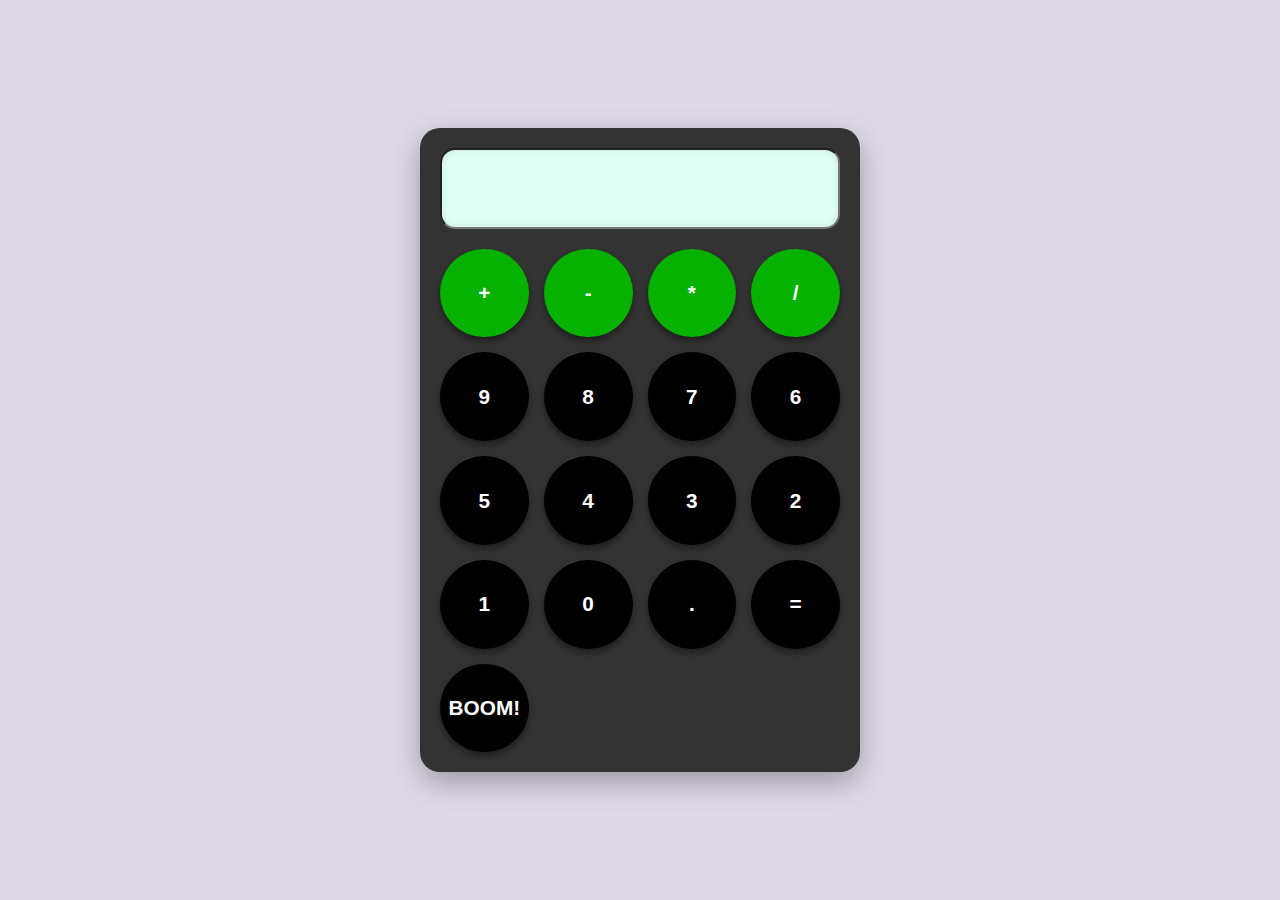
<file: calculator/index.html>
<!DOCTYPE html>
<html lang="en">
<head>
    <meta charset="UTF-8">
    <meta name="viewport" content="width=device-width, initial-scale=1.0">
    <link rel="stylesheet" href="style.css">
    <title>
        Calculator
    </title>
</head>
<body>
<div id="calculator">
    <input id="display" readonly>
<div id="keys">

  <!-- Left column (Operators) -->
  <button onclick="appendToDisplay('+')" class="operator">+</button>
  <button onclick="appendToDisplay('-')" class="operator">-</button>
  <button onclick="appendToDisplay('*')" class="operator">*</button>
  <button onclick="appendToDisplay('/')" class="operator">/</button>

  <!-- Number buttons -->
  <button onclick="appendToDisplay('9')">9</button>
  <button onclick="appendToDisplay('8')">8</button>
  <button onclick="appendToDisplay('7')">7</button>

  <button onclick="appendToDisplay('6')">6</button>
  <button onclick="appendToDisplay('5')">5</button>
  <button onclick="appendToDisplay('4')">4</button>

  <button onclick="appendToDisplay('3')">3</button>
  <button onclick="appendToDisplay('2')">2</button>
  <button onclick="appendToDisplay('1')">1</button>

  <!-- Bottom row -->
  <button onclick="appendToDisplay('0')">0</button>
  <button onclick="appendToDisplay('.')">.</button>
  <button onclick="calculate()">=</button>
  <button onclick="clearDisplay()" class="clear">BOOM!</button>

</div>
</div>
<script src="script.js"></script>
</body>
</html>
</file>
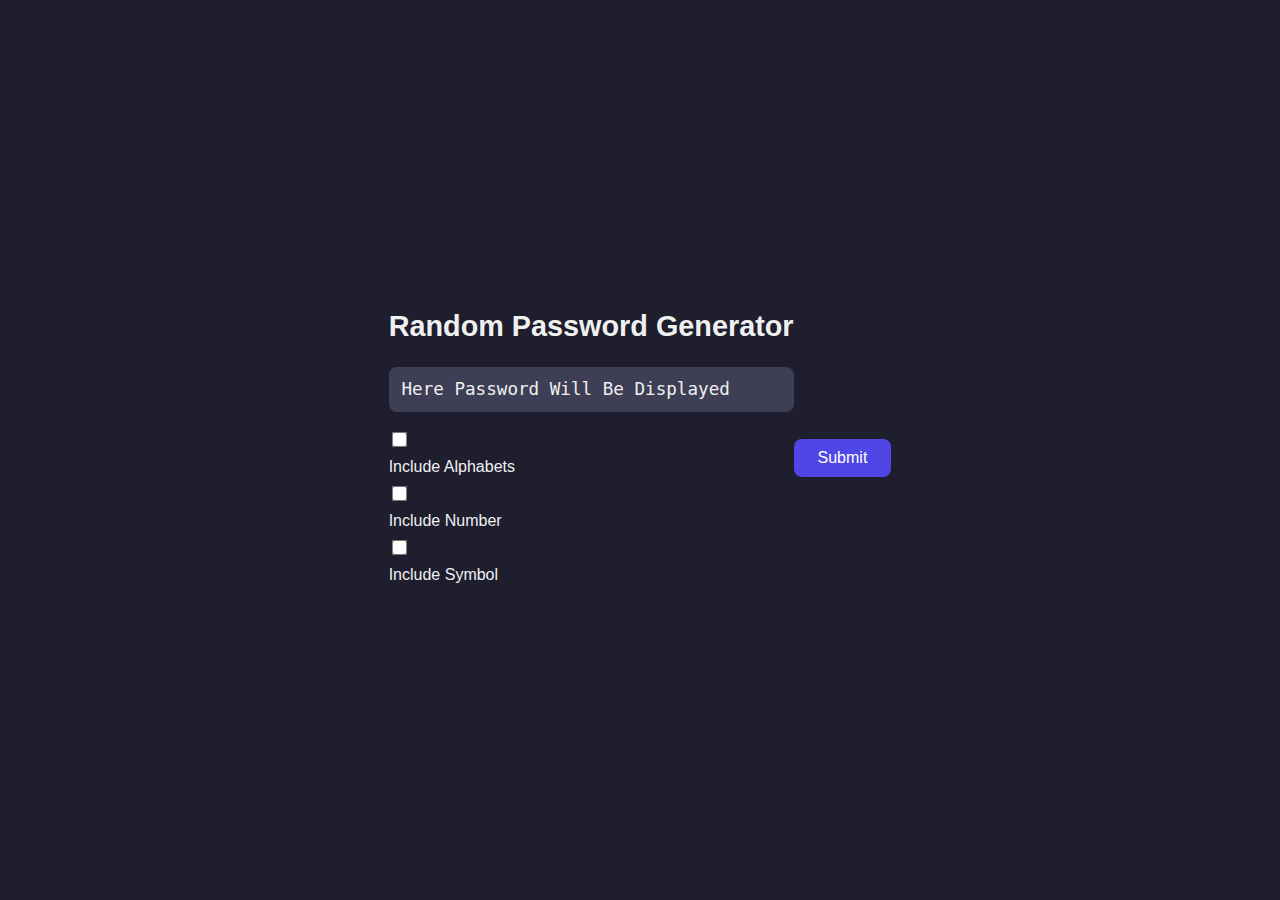
<file: passwd-gen/index.html>
<!DOCTYPE html>
<html lang="en">
<head>
    <meta charset="UTF-8">
    <meta name="viewport" content="width=device-width, initial-scale=1.0">
    <title>Document</title>
</head>
<link rel="stylesheet" href="style.css"></style>
<body>
    <form>
    <h1>Random Password Generator</h1>
    <p id="password">Here Password Will Be Displayed</p>
    <input type="checkbox" id="IncludeAlphabets">
    <label for="IncludeAlphabets">Include Alphabets</label>
    <input type="checkbox" id="IncludeNumber">
    <label for="IncludeNumber">Include Number</label>
    <input type="checkbox" id="IncludeSymbol">
    <label for="IncludeSymbol">Include Symbol</label>
    <br>
    </form>
    <button type="button" onclick="gen_pwd()"> Submit</button>
    <script src="script.js"></script>
</body>
</html>
</file>
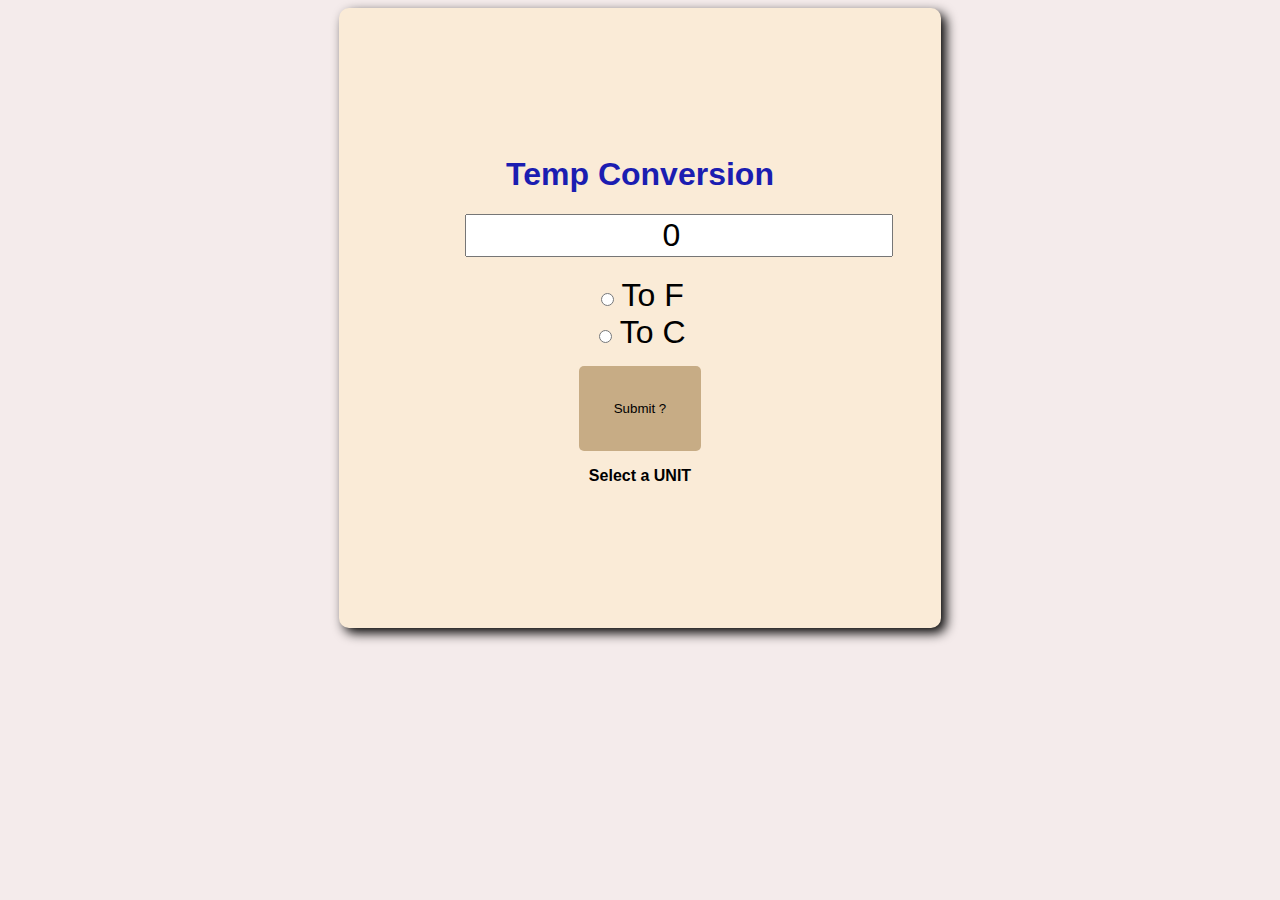
<file: temp-convert/index.html>
<!DOCTYPE html>
<html lang="en">
<head>
    <meta charset="UTF-8">
    <meta name="viewport" content="width=device-width, initial-scale=1.0">
    <title>Document</title>
    <link rel="stylesheet" href="style.css">
</head>
<body>
    <form>
        <h1>
            Temp Conversion
        </h1>
        <input type="number" id="textbox" value="0">
        <br>
        <input type="radio" id="toFahrenheit" name="unit">
        <label for="toFahrenheit">To F</label>
        <br>
        <input type="radio" id="toCelsius" name="unit">
        <label for="toCelsius">To C</label>
        <br>
        <button type="button" onclick="convert()">Submit ?</button>
        <p id="result">Select a UNIT</p>

    </form>
    
    <script src="script.js"></script>
</body>
</html>
</file>
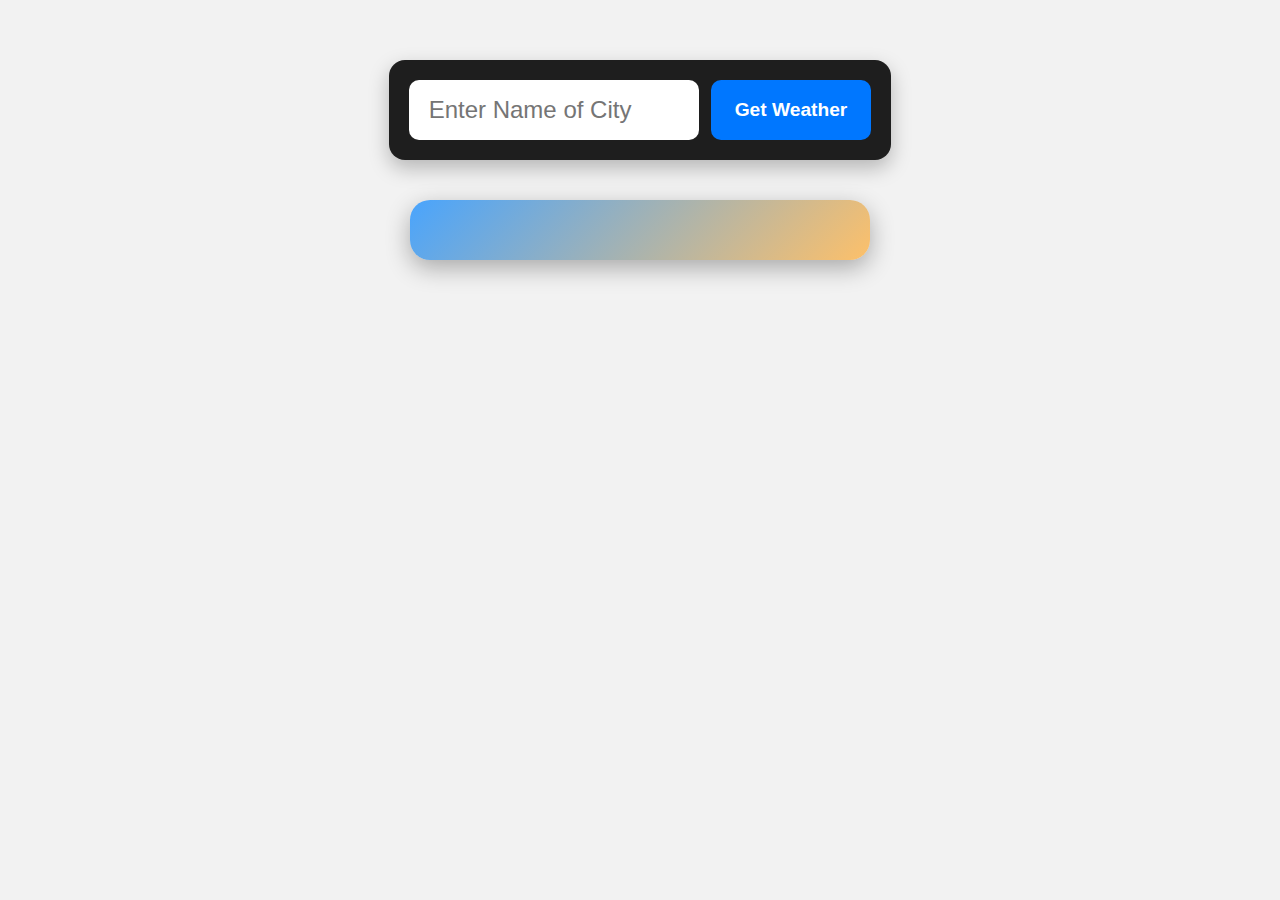
<file: weather-app/index.html>
<!DOCTYPE html>
<html lang="en">
<head>
    <meta charset="UTF-8">
    <meta name="viewport" content="width=device-width, initial-scale=1.0">
    <title>Sonny Hayes</title>
    <link rel="stylesheet" href="style.css">
</head>
<body>
    <form class="weatherForm">
        <input type="text" class="cityInput" placeholder="Enter Name of City">
        <button type="Submit">Get Weather</button>
    </form>
    <div class="weatherCard" style:"display:none"></div>
    <script src="script.js"></script>
</body>
</html>
</file>
<file: calculator/style.css>
/* Global styling */
body {
    margin: 0;
    padding: 100px 20px;
    display: flex;
    justify-content: center;
    align-items: center;
    background-color: hsl(261, 23%, 88%);
    font-family: Arial, Helvetica, sans-serif;
    min-height: 100vh;
    box-sizing: border-box;
}

#calculator {
    background-color: #333;
    border-radius: 20px;
    width: 100%;
    max-width: 400px;
    padding: 20px;
    box-shadow: 0 10px 30px rgba(0, 0, 0, 0.3);
    display: flex;
    flex-direction: column;
    gap: 20px;
}


#display {
    background-color: #e0fff5;
    color: #111;
    padding: 20px;
    font-size: clamp(1.5rem, 2.5vw, 2rem);
    border-radius: 15px;
    text-align: right;
    word-wrap: break-word;
    min-height: 60px;
    overflow: hidden;
    box-sizing: border-box;
    box-shadow: inset 0 0 8px rgba(0,0,0,0.1);
}


#keys {
    display: grid;
    grid-template-columns: repeat(4, 1fr);
    gap: 15px;
}


button {
    width: 100%;
    aspect-ratio: 1;
    border: none;
    border-radius: 50%;
    background-color: #000;
    color: #fff;
    font-weight: bold;
    font-size: 1.3rem;
    cursor: pointer;
    transition: all 0.2s ease;
    box-shadow: 0 4px 6px rgba(0, 0, 0, 0.4);
}

button:hover {
    background-color: rgb(202, 202, 52);
    color: black;
    transform: scale(1.1);
}
.clear:hover{
    transform: scale(1.7);
    background-color: red;
}

button:active {
    transform: scale(0.85);
    box-shadow: 0 2px 4px rgba(0, 0, 0, 0.3);
}

.operator{
    background-color: rgb(6, 177, 0);
}
</file>
<file: passwd-gen/style.css>
body {
  font-family: 'Segoe UI', sans-serif;
  background-color: #1e1e2f;
  color: #f0f0f0;
  display: flex;
  justify-content: center;
  align-items: center;
  height: 100vh;
  margin: 0;
}

.container {
  background-color: #2e2e42;
  padding: 2rem;
  border-radius: 12px;
  box-shadow: 0 0 15px rgba(0, 0, 0, 0.4);
  max-width: 400px;
  width: 100%;
  text-align: center;
}

h1 {
  margin-bottom: 1.5rem;
  font-size: 1.8rem;
}

label {
  display: block;
  margin: 0.5rem 0;
  font-size: 1rem;
}

input[type="checkbox"] {
  margin-right: 0.5rem;
  transform: scale(1.2);
}

#password {
  margin-top: 1.2rem;
  background-color: #3e3e55;
  padding: 0.8rem;
  border-radius: 8px;
  font-family: monospace;
  font-size: 1.1rem;
  word-break: break-all;
}

button {
  margin-top: 1rem;
  padding: 0.6rem 1.5rem;
  font-size: 1rem;
  background-color: #4f46e5;
  border: none;
  border-radius: 8px;
  color: white;
  cursor: pointer;
  transition: background-color 0.2s ease-in-out;
}

button:hover {
  background-color: #4338ca;
}
</file>
<file: temp-convert/style.css>
body{
    font-family: Arial, Helvetica, sans-serif;
    background-color: hsla(0, 29%, 84%, 0.38)
}
h1{
    color: hsl(239, 74%, 40%);
}
form{
    text-align: center;
    padding:10%;
    margin: auto;
    background-color: antiquewhite;
    max-width: 350px;
    box-shadow: 5px 5px 12px;
    border-radius: 10px;
}
#textbox{
    text-align: center;
    font-size: xx-large;
    margin-bottom: 20px;
}
label{
    font-size: xx-large;
}
button{
    margin-top: 15px;
    background-color: hsl(36, 37%, 65%);
    border: none;
    padding: 10%;
    border-radius: 5px;
    cursor: pointer;
}
#result{
    font-weight: bold;
}
</file>
<file: weather-app/style.css>
body {
    font-family: 'Segoe UI', Tahoma, Geneva, Verdana, sans-serif;
    background-color: hsl(0, 0%, 95%);
    margin: 0;
    display: flex;
    flex-direction: column;
    align-items: center;
    padding: 40px 20px;
    min-height: 100vh;
    box-sizing: border-box;
}

.weatherForm {
    margin: 20px;
    padding: 20px;
    background-color: #1e1e1e;
    border-radius: 16px;
    box-shadow: 0 8px 20px rgba(0, 0, 0, 0.25);
    display: flex;
    gap: 12px;
    flex-wrap: wrap;
    justify-content: center;
    transition: all 0.3s ease;
}

.cityInput {
    padding: 14px 18px;
    font-size: 1.5rem;
    font-weight: 500;
    border: 2px solid transparent;
    border-radius: 10px;
    outline: none;
    width: 250px;
    max-width: 90%;
    transition: border 0.3s ease, box-shadow 0.3s ease;
}

.cityInput:focus {
    border: 2px solid #0077ff;
    box-shadow: 0 0 0 4px rgba(0, 119, 255, 0.2);
}

button[type="submit"] {
    padding: 14px 24px;
    font-size: 1.2rem;
    font-weight: bold;
    background-color: #0077ff;
    color: white;
    border: none;
    border-radius: 10px;
    cursor: pointer;
    transition: background-color 0.3s ease, transform 0.1s ease;
}

button[type="submit"]:hover {
    background-color: #005ec2;
    transform: scale(1.1);
}

button[type="submit"]:active {
    transform: scale(0.8);
}

.weatherCard {
    background: linear-gradient(135deg, #1e90ffcc, #ffb347cc);
    backdrop-filter: blur(6px);
    color: white;
    padding: 30px;
    border-radius: 20px;
    box-shadow: 0 8px 24px rgba(0, 0, 0, 0.3);
    text-align: center;
    max-width: 400px;
    width: 90%;
    margin-top: 20px;
    transition: transform 0.3s ease, background 0.3s ease;
    min-width: 300px;
}


.errorDisplay {
    color: #ff4d4d;
    font-weight: bold;
    font-size: 1.2rem;
    margin: 0;
}
</file>
